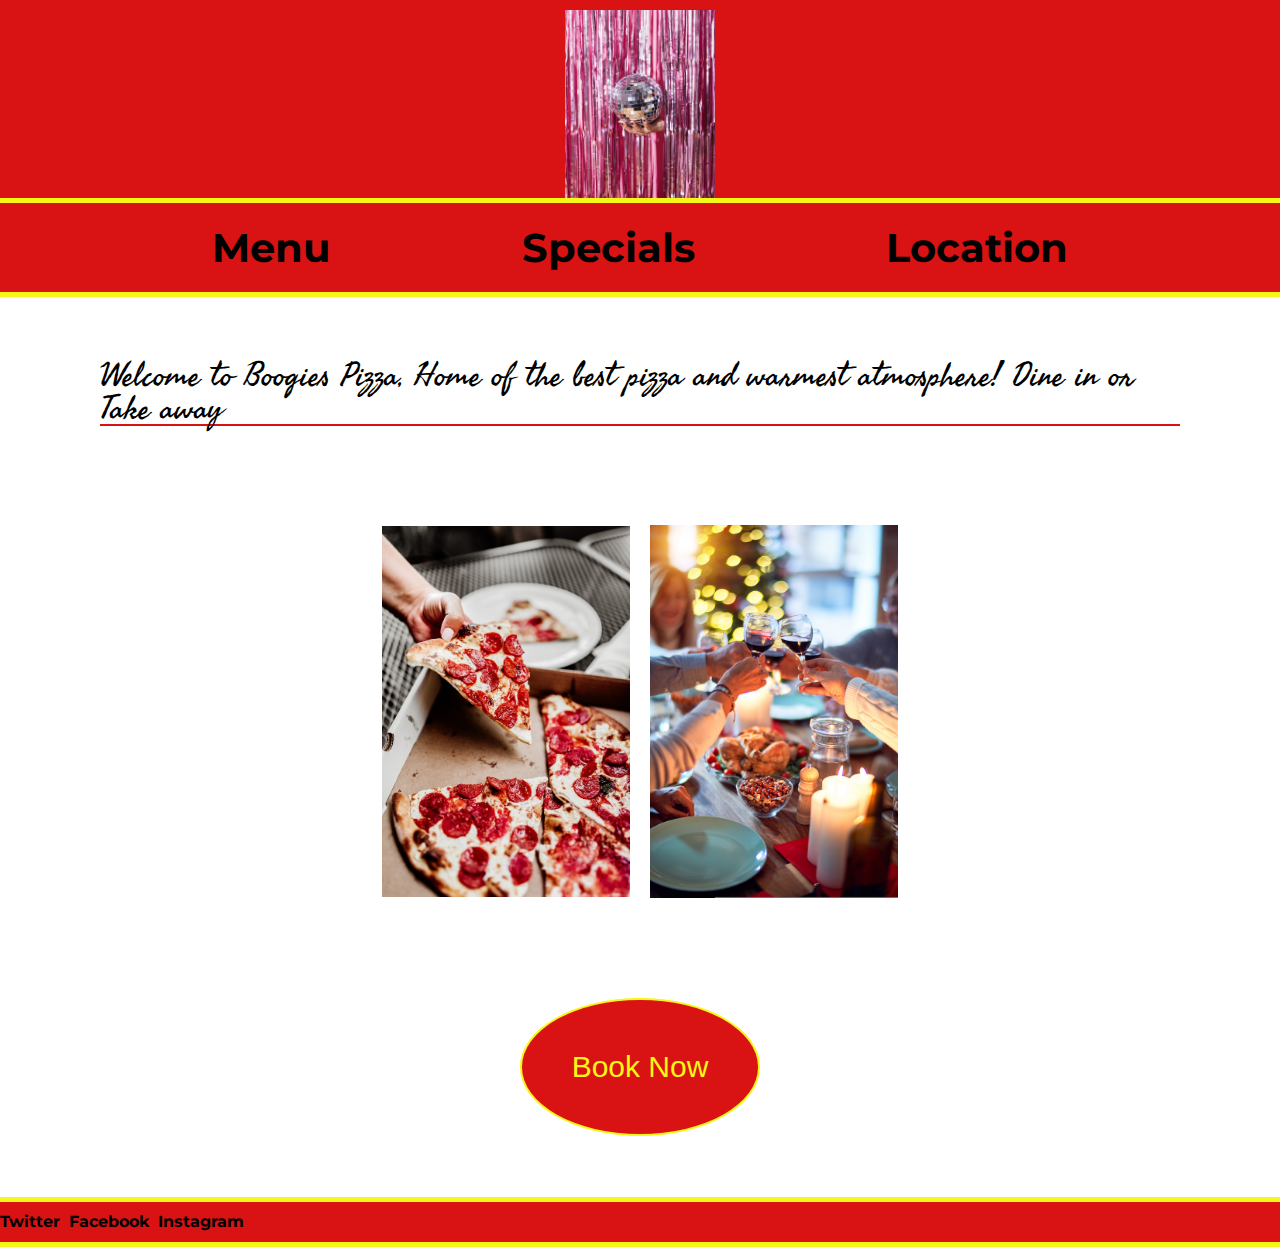
<file: index.html>
<!DOCTYPE html>
<html lang="en">
<head>
  <meta charset="UTF-8">
  <meta http-equiv="X-UA-Compatible" content="IE=edge">
  <meta name="viewport" content="width=device-width, initial-scale=1.0">
  <link rel="preconnect" href="https://fonts.googleapis.com">
  <link rel="preconnect" href="https://fonts.gstatic.com" crossorigin>
  <link href="https://fonts.googleapis.com/css2?family=Freehand&family=Montserrat:wght@400;700&display=swap" rel="stylesheet">
  <link rel="stylesheet" href="./css/main.css">
  <title>Document</title>
</head>
<body>
  
  <header>
    
   <img class="logo-image" src="./images/logo.jpg" alt="Logo character">

    <nav class="nav-container">
      
      <ul class="navbar">
        <a href="./pages/menu.html"><li>Menu</li></a>
        <a href="./pages/booking.html"><li>Specials</li></a>
        <a href="./pages/location.html"><li>Location</li></a>
      </ul>

    </nav>

  </header>

  <main>

    <p class="tagline">Welcome to Boogies Pizza, Home of the best pizza and warmest atmosphere! Dine in or Take away</p>

    <div class="front-decal">
      <img src="./images/pizza-slice.jpg" alt="Grabbing slice of pizza from box">
      <img src="./images/cheers.jpg" alt="Cheers with glasses">
    </div>
    <a href="/pages/booking.html"><button type="submit">Book Now</button></a>
  </main>

  <footer>

    <div class="socials">
      <a href="/">Twitter</a>
      <a href="/">Facebook</a>
      <a href="/">Instagram</a>
    </div>

  </footer>

</body>
</html>
</file>
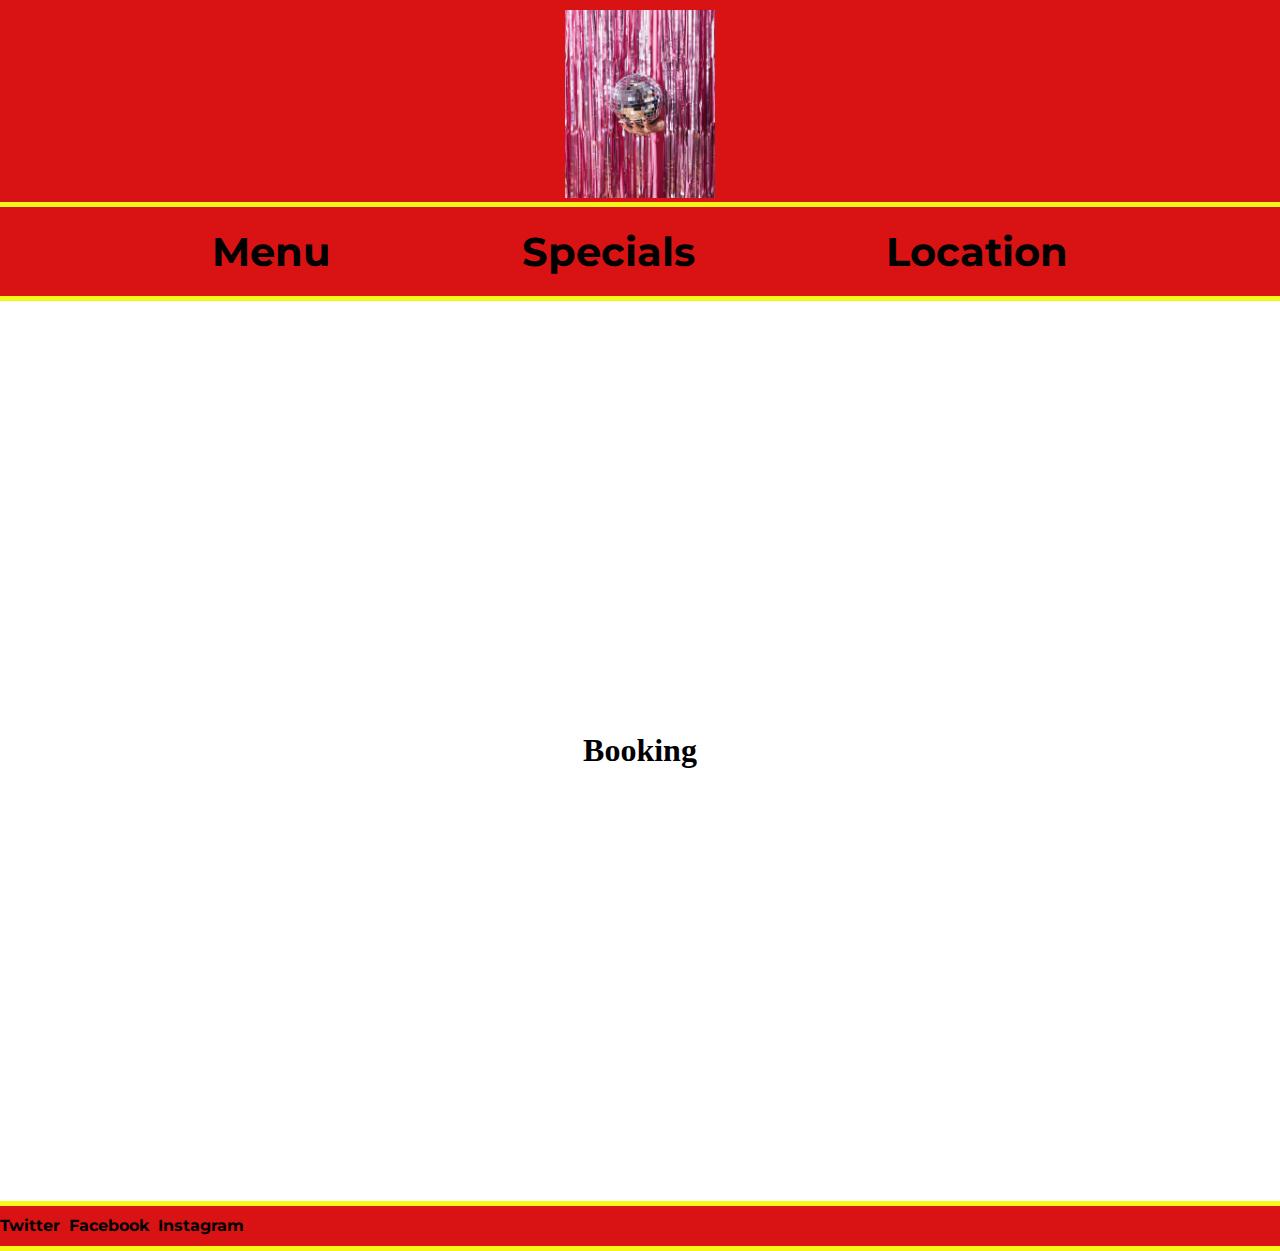
<file: pages/booking.html>
<!DOCTYPE html>
<html lang="en">
<head>
  <meta charset="UTF-8">
  <meta http-equiv="X-UA-Compatible" content="IE=edge">
  <meta name="viewport" content="width=device-width, initial-scale=1.0">
  <link rel="preconnect" href="https://fonts.googleapis.com">
  <link rel="preconnect" href="https://fonts.gstatic.com" crossorigin>
  <link href="https://fonts.googleapis.com/css2?family=Freehand&family=Montserrat:wght@400;700&display=swap" rel="stylesheet">
  <link rel="stylesheet" href="./../css/main.css">
  <title>Document</title>
</head>
<body>
  
  <header>
    
   <a href="./../index.html"><img class="logo-image" src="./../images/logo.jpg" alt="Logo character"></a>

    <nav class="nav-container">
      
      <ul class="navbar">
        <a href="./menu.html"><li>Menu</li></a>
        <a href="./booking.html"><li>Specials</li></a>
        <a href="./location.html"><li>Location</li></a>
      </ul>

    </nav>

  </header>

  <main>

    <h1>Booking</h1>

  </main>

  <footer>

    <div class="socials">
      <a href="/">Twitter</a>
      <a href="/">Facebook</a>
      <a href="/">Instagram</a>
    </div>

  </footer>

</body>
</html>
</file>
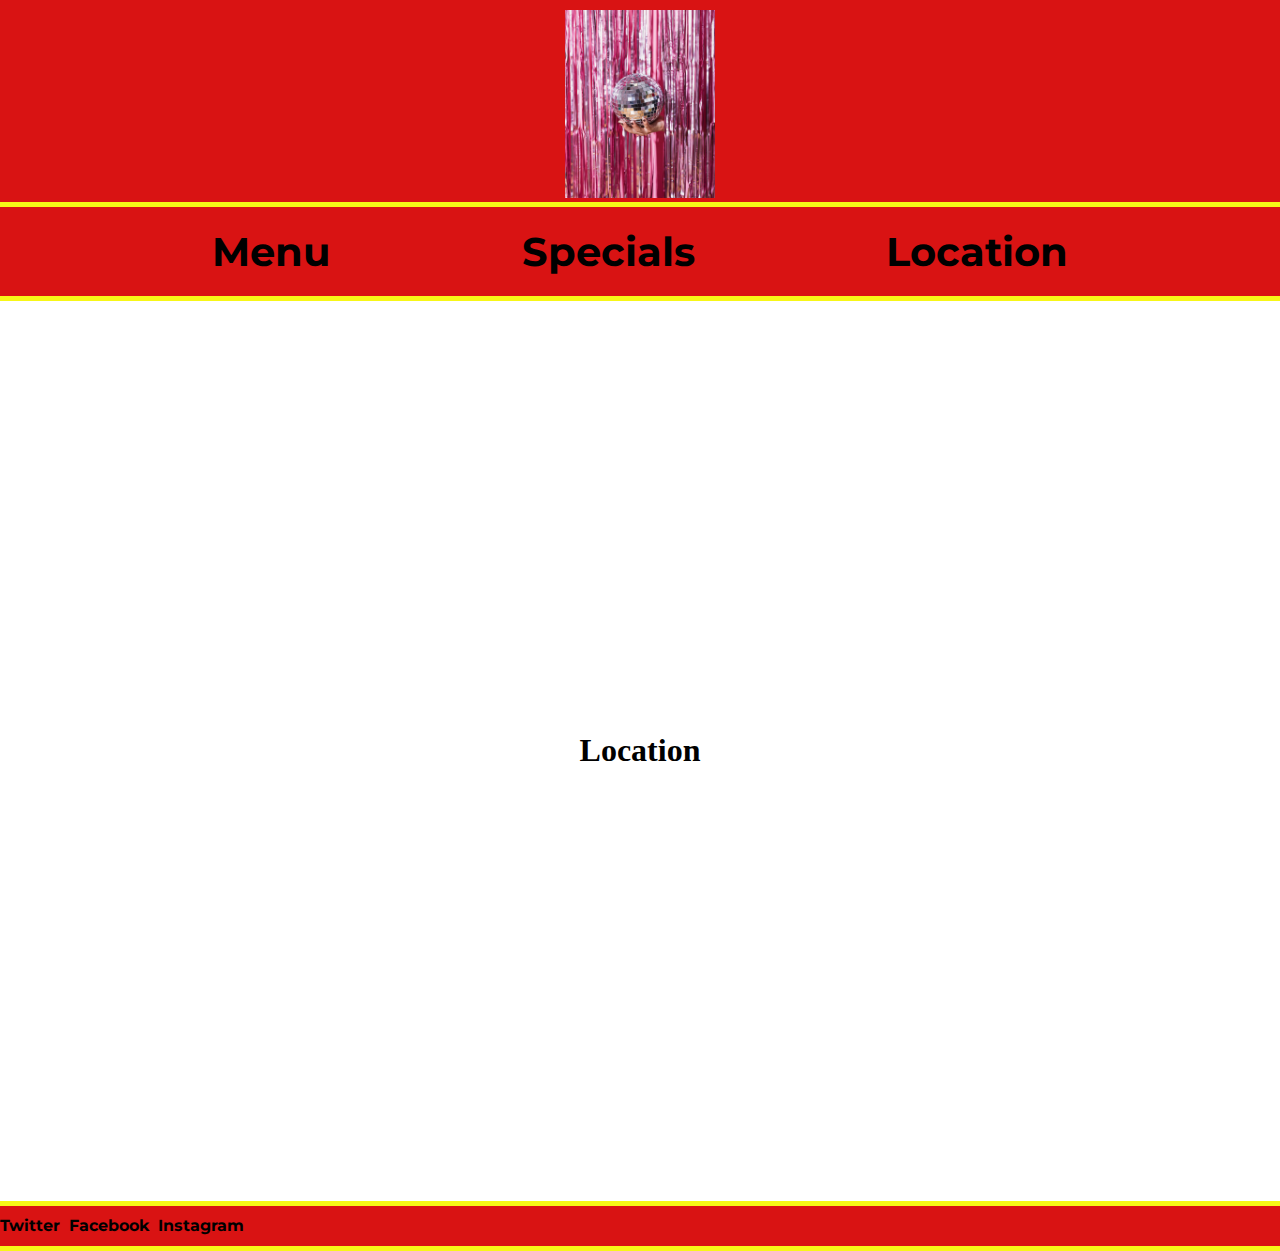
<file: pages/location.html>
<!DOCTYPE html>
<html lang="en">
<head>
  <meta charset="UTF-8">
  <meta http-equiv="X-UA-Compatible" content="IE=edge">
  <meta name="viewport" content="width=device-width, initial-scale=1.0">
  <link rel="preconnect" href="https://fonts.googleapis.com">
  <link rel="preconnect" href="https://fonts.gstatic.com" crossorigin>
  <link href="https://fonts.googleapis.com/css2?family=Freehand&family=Montserrat:wght@400;700&display=swap" rel="stylesheet">
  <link rel="stylesheet" href="./../css/main.css">
  <title>Document</title>
</head>
<body>
  
  <header>
    
   <a href="./../index.html"><img class="logo-image" src="./../images/logo.jpg" alt="Logo character"></a>

    <nav class="nav-container">
      
      <ul class="navbar">
        <a href="./menu.html"><li>Menu</li></a>
        <a href="./booking.html"><li>Specials</li></a>
        <a href="./location.html"><li>Location</li></a>
      </ul>

    </nav>

  </header>

  <main>

    <h1>Location</h1>

  </main>

  <footer>

    <div class="socials">
      <a href="/">Twitter</a>
      <a href="/">Facebook</a>
      <a href="/">Instagram</a>
    </div>

  </footer>

</body>
</html>
</file>
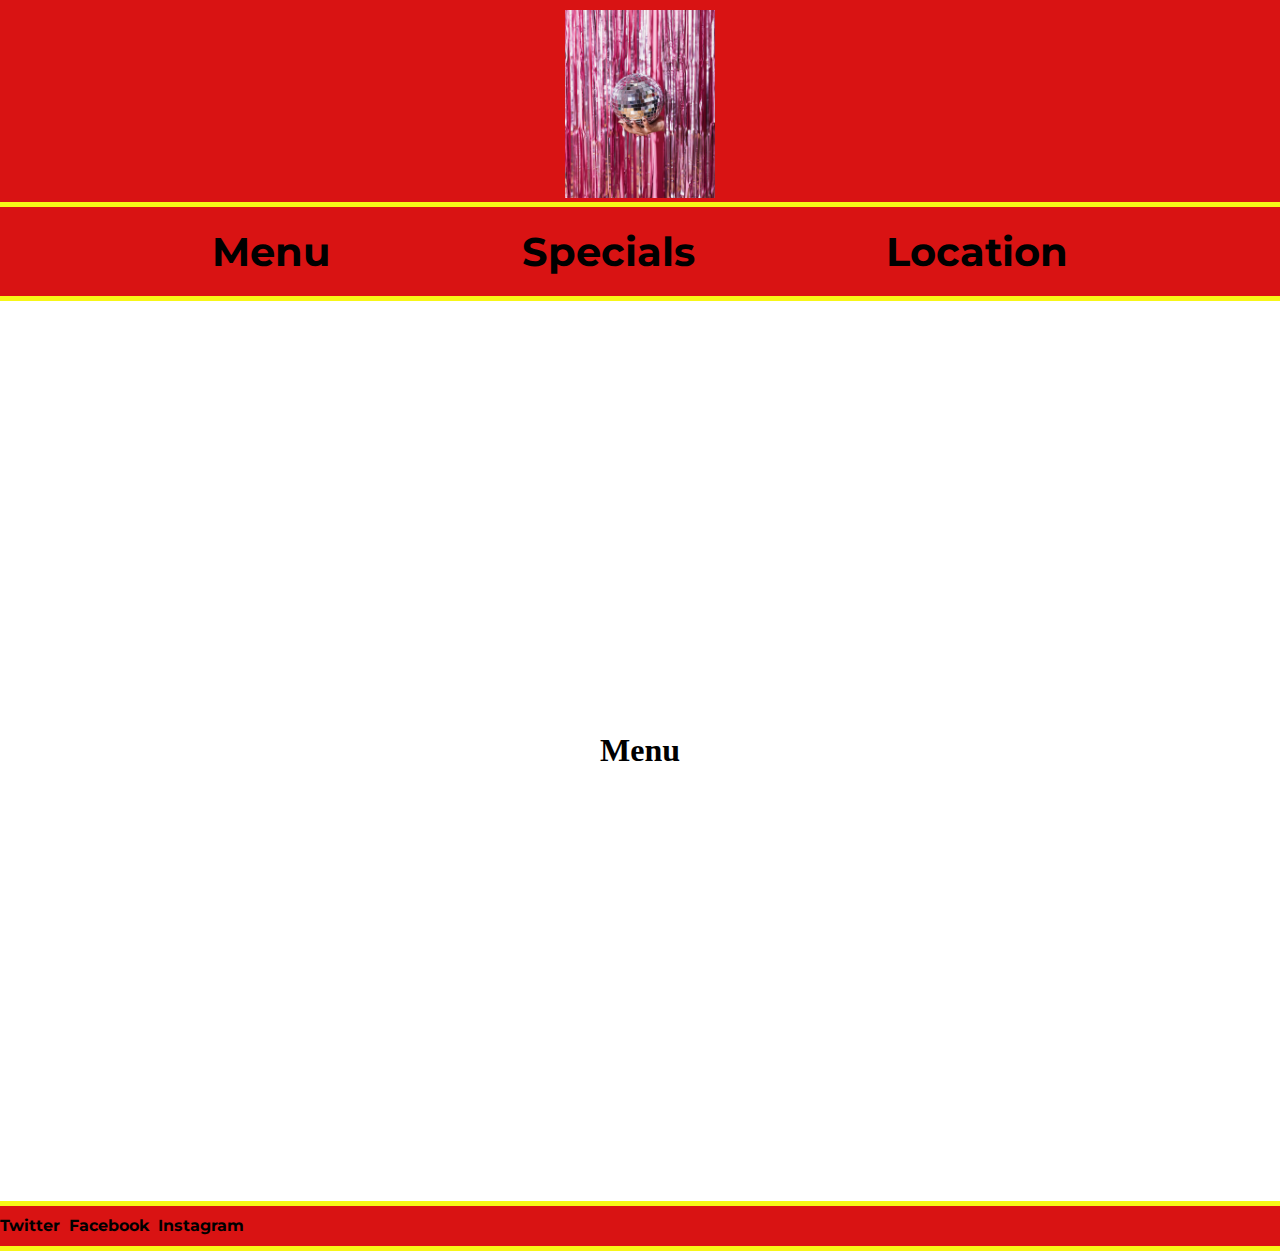
<file: pages/menu.html>
<!DOCTYPE html>
<html lang="en">
<head>
  <meta charset="UTF-8">
  <meta http-equiv="X-UA-Compatible" content="IE=edge">
  <meta name="viewport" content="width=device-width, initial-scale=1.0">
  <link rel="preconnect" href="https://fonts.googleapis.com">
  <link rel="preconnect" href="https://fonts.gstatic.com" crossorigin>
  <link href="https://fonts.googleapis.com/css2?family=Freehand&family=Montserrat:wght@400;700&display=swap" rel="stylesheet">
  <link rel="stylesheet" href="./../css/main.css">
  <title>Document</title>
</head>
<body>
  
  <header>
    
   <a href="./../index.html"><img class="logo-image" src="./../images/logo.jpg" alt="Logo character"></a>

    <nav class="nav-container">
      
      <ul class="navbar">
        <a href="./menu.html"><li>Menu</li></a>
        <a href="./booking.html"><li>Specials</li></a>
        <a href="./location.html"><li>Location</li></a>
      </ul>

    </nav>

  </header>

  <main>

    <h1>Menu</h1>

  </main>

  <footer>

    <div class="socials">
      <a href="/">Twitter</a>
      <a href="/">Facebook</a>
      <a href="/">Instagram</a>
    </div>

  </footer>

</body>
</html>
</file>
<file: css/main.css>
*, *::before, *::after {
  margin: 0;
  padding: 0;
  border: 0;
  box-sizing: border-box;
}

body {
  display: flex;
  flex-flow: column wrap;
  justify-content: flex-start;
  align-items: flex-start;
  min-height: 100vh;
}

header {
  display: flex;
  flex-direction: column;
  background-color: rgb(217, 19, 19);
  align-self: stretch;
  justify-content: center;
  align-items: center;
}
header .logo-image {
  width: 150px;
  height: 100%;
  margin-top: 10px;
  margin-bottom: 0px;
}
header .nav-container {
  width: 100%;
}

.navbar {
  background-color: rgb(217, 19, 19);
  border-top: rgb(247, 247, 23) solid 5px;
  border-bottom: rgb(247, 247, 23) solid 5px;
  display: flex;
  flex-flow: row nowrap;
  justify-content: space-evenly;
  padding: 20px;
  width: 100%;
}
.navbar li {
  text-decoration: none;
  color: black;
  font-family: "Montserrat", sans-serif;
  font-weight: 700;
  list-style: none;
  color: black;
  font-size: 20px;
}
.navbar a {
  text-decoration: none;
}

footer {
  background-color: rgb(217, 19, 19);
  border-top: rgb(247, 247, 23) solid 5px;
  border-bottom: rgb(247, 247, 23) solid 5px;
  display: flex;
  flex-flow: row nowrap;
  justify-content: flex-start;
  align-items: flex-start;
  align-self: stretch;
  height: 50px;
}

.socials {
  margin-top: 10px;
}
.socials a {
  text-decoration: none;
  color: black;
  font-family: "Montserrat", sans-serif;
  font-weight: 700;
  margin-right: 5px;
}

main {
  display: flex;
  flex-direction: column;
  justify-content: space-evenly;
  align-items: center;
  width: 100vw;
  height: 100vh;
  flex-grow: 1;
}
main .tagline {
  margin-left: 10px;
  margin-right: 10px;
  font-size: 25px;
  line-height: 1;
  font-family: "Freehand", cursive;
  border-bottom: 2px solid rgb(217, 19, 19);
}
main .front-decal {
  display: flex;
  flex-flow: row nowrap;
  justify-content: center;
  gap: 20px;
}
main .front-decal img {
  width: 150px;
  height: auto;
}
main button {
  padding: 20px;
  background-color: rgb(217, 19, 19);
  color: rgb(247, 247, 23);
  border: rgb(247, 247, 23) solid 2px;
  border-radius: 50%;
  font-size: 20px;
}

@media screen and (min-width: 500px) {
  .navbar li {
    font-size: 40px;
  }
  main .tagline {
    margin-left: 100px;
    margin-right: 100px;
    font-size: 33px;
  }
  main .front-decal {
    height: 50%;
  }
  main .front-decal img {
    width: 40%;
    height: auto;
    -o-object-fit: contain;
       object-fit: contain;
  }
  main button {
    padding: 50px;
    font-size: 30px;
  }
}/*# sourceMappingURL=main.css.map */
</file>
